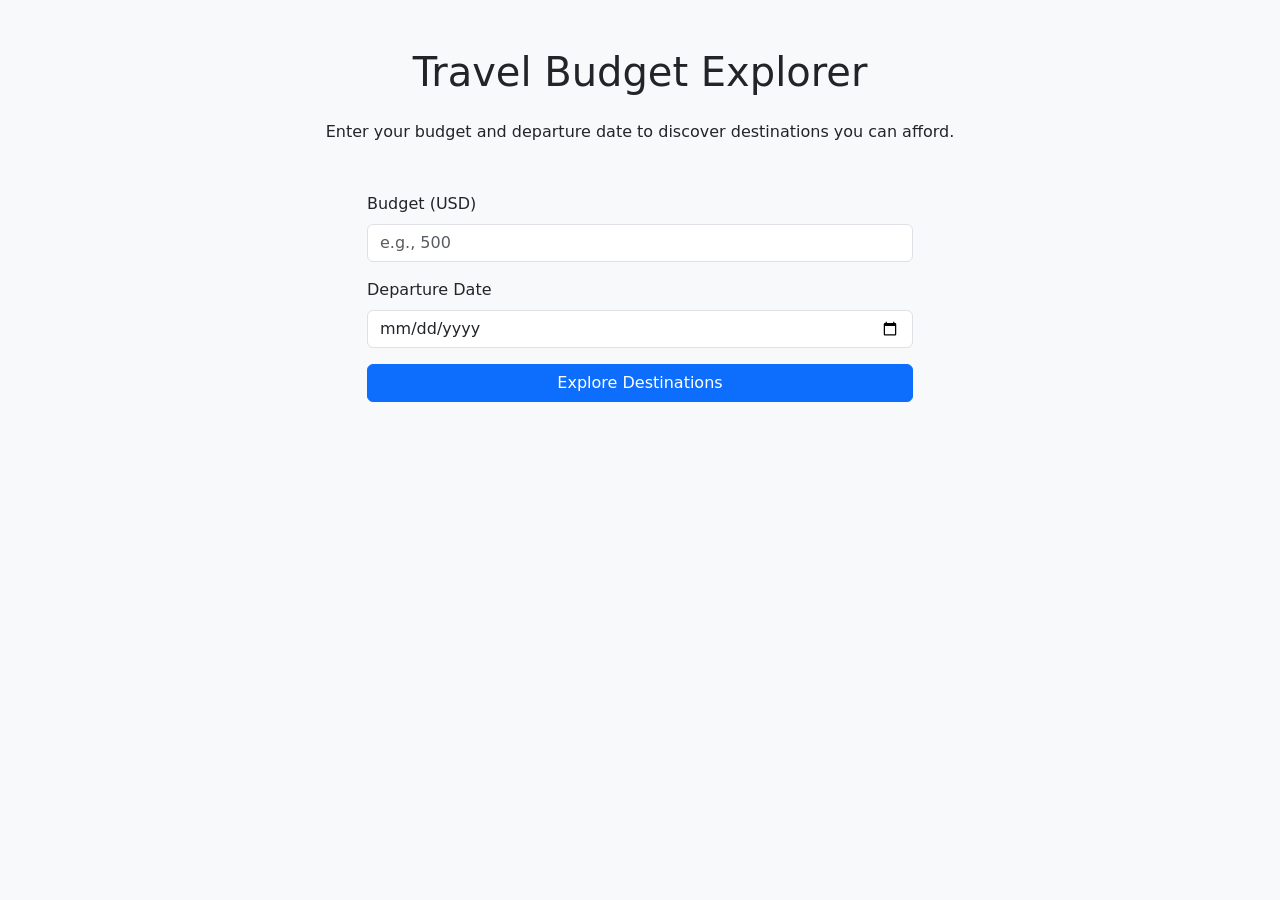
<file: index.html>
<!DOCTYPE html>
<html lang="en">
<head>
    <meta charset="UTF-8">
    <meta name="viewport" content="width=device-width, initial-scale=1.0">
    <title>Travel Budget Explorer</title>
    <link href="https://cdn.jsdelivr.net/npm/bootstrap@5.3.0/dist/css/bootstrap.min.css" rel="stylesheet">
    <link rel="stylesheet" href="styles.css">
</head>
<body>
    <div class="container mt-5">
        <h1 class="text-center mb-4">Travel Budget Explorer</h1>
        <p class="text-center mb-5">Enter your budget and departure date to discover destinations you can afford.</p>

        <div class="row justify-content-center">
            <div class="col-md-6">
                <form id="search-form">
                    <div class="mb-3">
                        <label for="budget" class="form-label">Budget (USD)</label>
                        <input type="number" class="form-control" id="budget" placeholder="e.g., 500" required>
                    </div>
                    <div class="mb-3">
                        <label for="departure-date" class="form-label">Departure Date</label>
                        <input type="date" class="form-control" id="departure-date" required>
                    </div>
                    <button type="submit" class="btn btn-primary w-100">Explore Destinations</button>
                </form>
            </div>
        </div>

        <div class="row mt-5" id="results-container">
            <!-- Results will be loaded here -->
        </div>
    </div>

    <script src="script.js"></script>
</body>
</html>
</file>
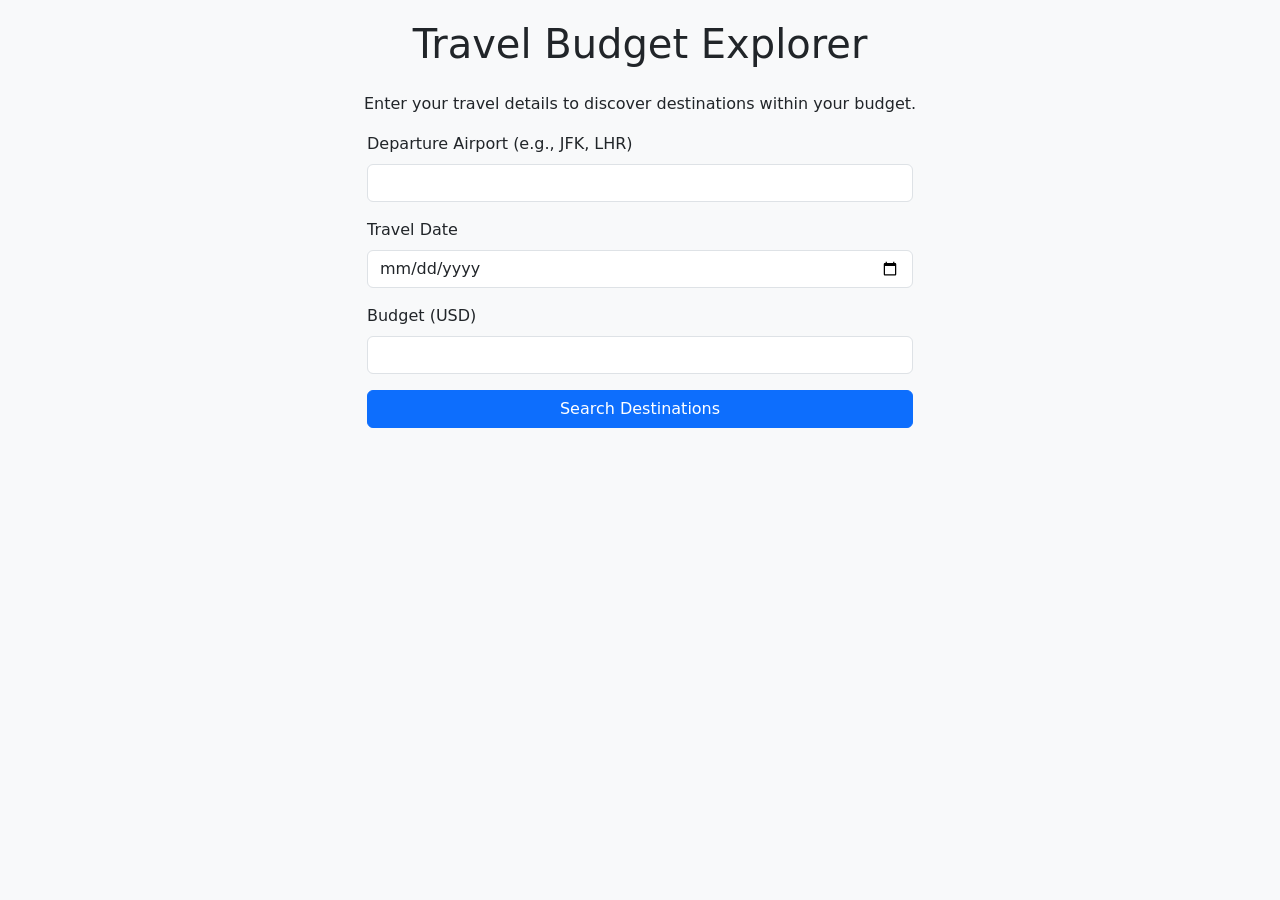
<file: templates/index.html>
<!DOCTYPE html>
<html lang="en">
<head>
    <meta charset="UTF-8">
    <meta name="viewport" content="width=device-width, initial-scale=1.0">
    <title>Travel Budget Explorer</title>
    <link href="https://cdn.jsdelivr.net/npm/bootstrap@5.3.0/dist/css/bootstrap.min.css" rel="stylesheet">
    <style>
        body {
            background-color: #f8f9fa;
            padding: 20px;
        }
        .result-card {
            margin-top: 20px;
            border: 1px solid #dee2e6;
            border-radius: 5px;
            padding: 15px;
            background-color: white;
            box-shadow: 0 2px 4px rgba(0, 0, 0, 0.1);
        }
        .loading {
            display: none;
            margin-top: 20px;
        }
    </style>
</head>
<body>
    <div class="container">
        <h1 class="text-center mb-4">Travel Budget Explorer</h1>
        <p class="text-center">Enter your travel details to discover destinations within your budget.</p>
        
        <div class="row justify-content-center">
            <div class="col-md-6">
                <form id="searchForm">
                    <div class="mb-3">
                        <label for="departure" class="form-label">Departure Airport (e.g., JFK, LHR)</label>
                        <input type="text" class="form-control" id="departure" required>
                    </div>
                    <div class="mb-3">
                        <label for="date" class="form-label">Travel Date</label>
                        <input type="date" class="form-control" id="date" required>
                    </div>
                    <div class="mb-3">
                        <label for="budget" class="form-label">Budget (USD)</label>
                        <input type="number" class="form-control" id="budget" min="50" required>
                    </div>
                    <button type="submit" class="btn btn-primary w-100">Search Destinations</button>
                </form>
            </div>
        </div>
        
        <div class="loading text-center" id="loading">
            <div class="spinner-border text-primary" role="status">
                <span class="visually-hidden">Loading...</span>
            </div>
            <p>Searching for destinations...</p>
        </div>
        
        <div id="results" class="row"></div>
    </div>

    <script src="https://cdn.jsdelivr.net/npm/bootstrap@5.3.0/dist/js/bootstrap.bundle.min.js"></script>
    <script>
        document.getElementById('searchForm').addEventListener('submit', function(e) {
            e.preventDefault();
            
            const departure = document.getElementById('departure').value;
            const date = document.getElementById('date').value;
            const budget = document.getElementById('budget').value;
            
            document.getElementById('loading').style.display = 'block';
            document.getElementById('results').innerHTML = '';
            
            fetch(`/search?departure=${departure}&date=${date}&budget=${budget}`)
                .then(response => response.json())
                .then(data => {
                    document.getElementById('loading').style.display = 'none';
                    
                    if (data.error) {
                        document.getElementById('results').innerHTML = `
                            <div class="col-12">
                                <div class="alert alert-danger">${data.error}</div>
                            </div>
                        `;
                        return;
                    }
                    
                    if (data.destinations.length === 0) {
                        document.getElementById('results').innerHTML = `
                            <div class="col-12">
                                <div class="alert alert-info">No destinations found within your budget.</div>
                            </div>
                        `;
                        return;
                    }
                    
                    data.destinations.forEach(dest => {
                        document.getElementById('results').innerHTML += `
                            <div class="col-md-4 mb-4">
                                <div class="result-card">
                                    <h5>${dest.city}, ${dest.country}</h5>
                                    <p><strong>Price:</strong> $${dest.price}</p>
                                    <p><strong>Airline:</strong> ${dest.airline}</p>
                                    <p><strong>Departure:</strong> ${dest.departure_time}</p>
                                    <p><strong>Arrival:</strong> ${dest.arrival_time}</p>
                                    <a href="${dest.url}" target="_blank" class="btn btn-sm btn-outline-primary">Book Now</a>
                                </div>
                            </div>
                        `;
                    });
                })
                .catch(error => {
                    document.getElementById('loading').style.display = 'none';
                    document.getElementById('results').innerHTML = `
                        <div class="col-12">
                            <div class="alert alert-danger">Error fetching data. Please try again.</div>
                        </div>
                    `;
                    console.error('Error:', error);
                });
        });
    </script>
</body>
</html>
</file>
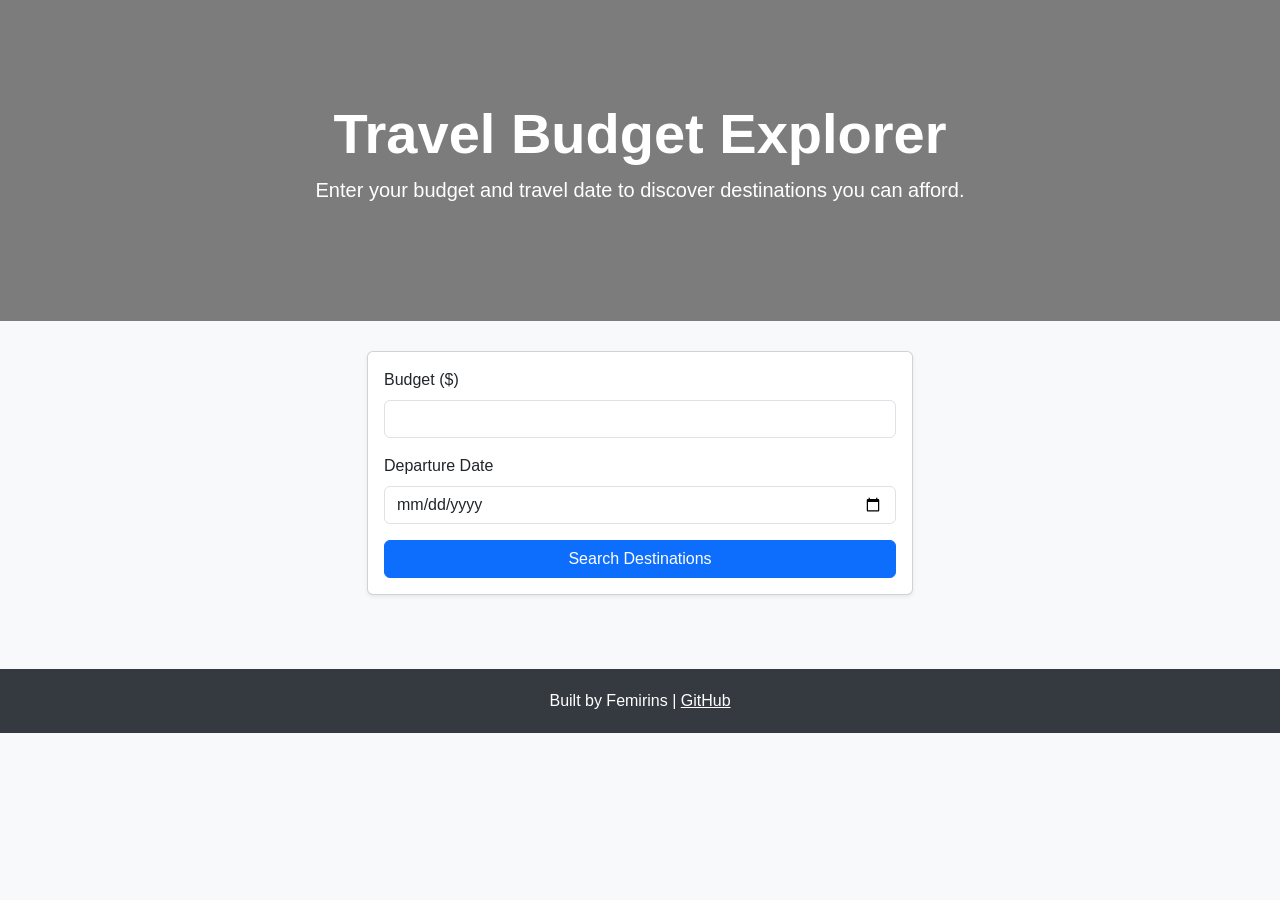
<file: app/templates/index.html>
<!DOCTYPE html>
<html lang="en">
<head>
    <meta charset="UTF-8">
    <meta name="viewport" content="width=device-width, initial-scale=1.0">
    <title>Travel Budget Explorer</title>
    <link href="https://cdn.jsdelivr.net/npm/bootstrap@5.3.0/dist/css/bootstrap.min.css" rel="stylesheet">
    <style>
        body {
            background-color: #f8f9fa;
            font-family: 'Segoe UI', Tahoma, Geneva, Verdana, sans-serif;
        }
        .hero {
            background: linear-gradient(rgba(0, 0, 0, 0.5), rgba(0, 0, 0, 0.5)), url('https://images.unsplash.com/photo-1436491865332-7a61a109cc05');
            background-size: cover;
            background-position: center;
            color: white;
            padding: 100px 0;
            margin-bottom: 30px;
            text-align: center;
        }
        .result-card {
            margin-bottom: 20px;
            border: none;
            border-radius: 10px;
            overflow: hidden;
            box-shadow: 0 4px 8px rgba(0, 0, 0, 0.1);
            transition: transform 0.3s;
        }
        .result-card:hover {
            transform: translateY(-5px);
        }
        .card-img-top {
            height: 200px;
            object-fit: cover;
        }
        footer {
            margin-top: 50px;
            padding: 20px 0;
            background-color: #343a40;
            color: white;
            text-align: center;
        }
    </style>
</head>
<body>
    <div class="hero">
        <div class="container">
            <h1 class="display-4 fw-bold">Travel Budget Explorer</h1>
            <p class="lead">Enter your budget and travel date to discover destinations you can afford.</p>
        </div>
    </div>

    <div class="container">
        <div class="row justify-content-center">
            <div class="col-md-6">
                <div class="card shadow-sm">
                    <div class="card-body">
                        <form id="searchForm">
                            <div class="mb-3">
                                <label for="budget" class="form-label">Budget ($)</label>
                                <input type="number" class="form-control" id="budget" name="budget" min="50" step="10" required>
                            </div>
                            <div class="mb-3">
                                <label for="departure_date" class="form-label">Departure Date</label>
                                <input type="date" class="form-control" id="departure_date" name="departure_date" required>
                            </div>
                            <button type="submit" class="btn btn-primary w-100">Search Destinations</button>
                        </form>
                    </div>
                </div>
            </div>
        </div>

        <div class="row mt-4" id="results">
            <!-- Results will be displayed here -->
        </div>
    </div>

    <footer>
        <div class="container">
            <p class="mb-0">Built by Femirins | <a href="https://github.com/fairyfemirins/travel-budget-explorer" class="text-white">GitHub</a></p>
        </div>
    </footer>

    <script src="https://cdn.jsdelivr.net/npm/bootstrap@5.3.0/dist/js/bootstrap.bundle.min.js"></script>
    <script>
        document.getElementById('searchForm').addEventListener('submit', async function(e) {
            e.preventDefault();
            
            const budget = document.getElementById('budget').value;
            const departure_date = document.getElementById('departure_date').value;
            
            const response = await fetch('/search', {
                method: 'POST',
                headers: {
                    'Content-Type': 'application/x-www-form-urlencoded',
                },
                body: `budget=${budget}&departure_date=${departure_date}`
            });
            
            const results = await response.json();
            const resultsContainer = document.getElementById('results');
            resultsContainer.innerHTML = '';
            
            if (results.length === 0) {
                resultsContainer.innerHTML = `
                    <div class="col-12">
                        <div class="alert alert-info">No destinations found within your budget. Try increasing your budget.</div>
                    </div>
                `;
                return;
            }
            
            results.forEach(dest => {
                resultsContainer.innerHTML += `
                    <div class="col-md-4">
                        <div class="result-card card">
                            <img src="${dest.image_url}" class="card-img-top" alt="${dest.destination}">
                            <div class="card-body">
                                <h5 class="card-title">${dest.destination}</h5>
                                <p class="card-text">
                                    <strong>Price:</strong> $${dest.price}<br>
                                    <strong>Airline:</strong> ${dest.airline}
                                </p>
                            </div>
                        </div>
                    </div>
                `;
            });
        });
    </script>
</body>
</html>
</file>
<file: styles.css>
body {
    background-color: #f8f9fa;
}

#results-container {
    margin-top: 20px;
}

.card {
    margin-bottom: 20px;
    border: none;
    box-shadow: 0 4px 8px rgba(0, 0, 0, 0.1);
}

.card-img-top {
    height: 200px;
    object-fit: cover;
}

.card-body {
    padding: 1.5rem;
}
</file>
